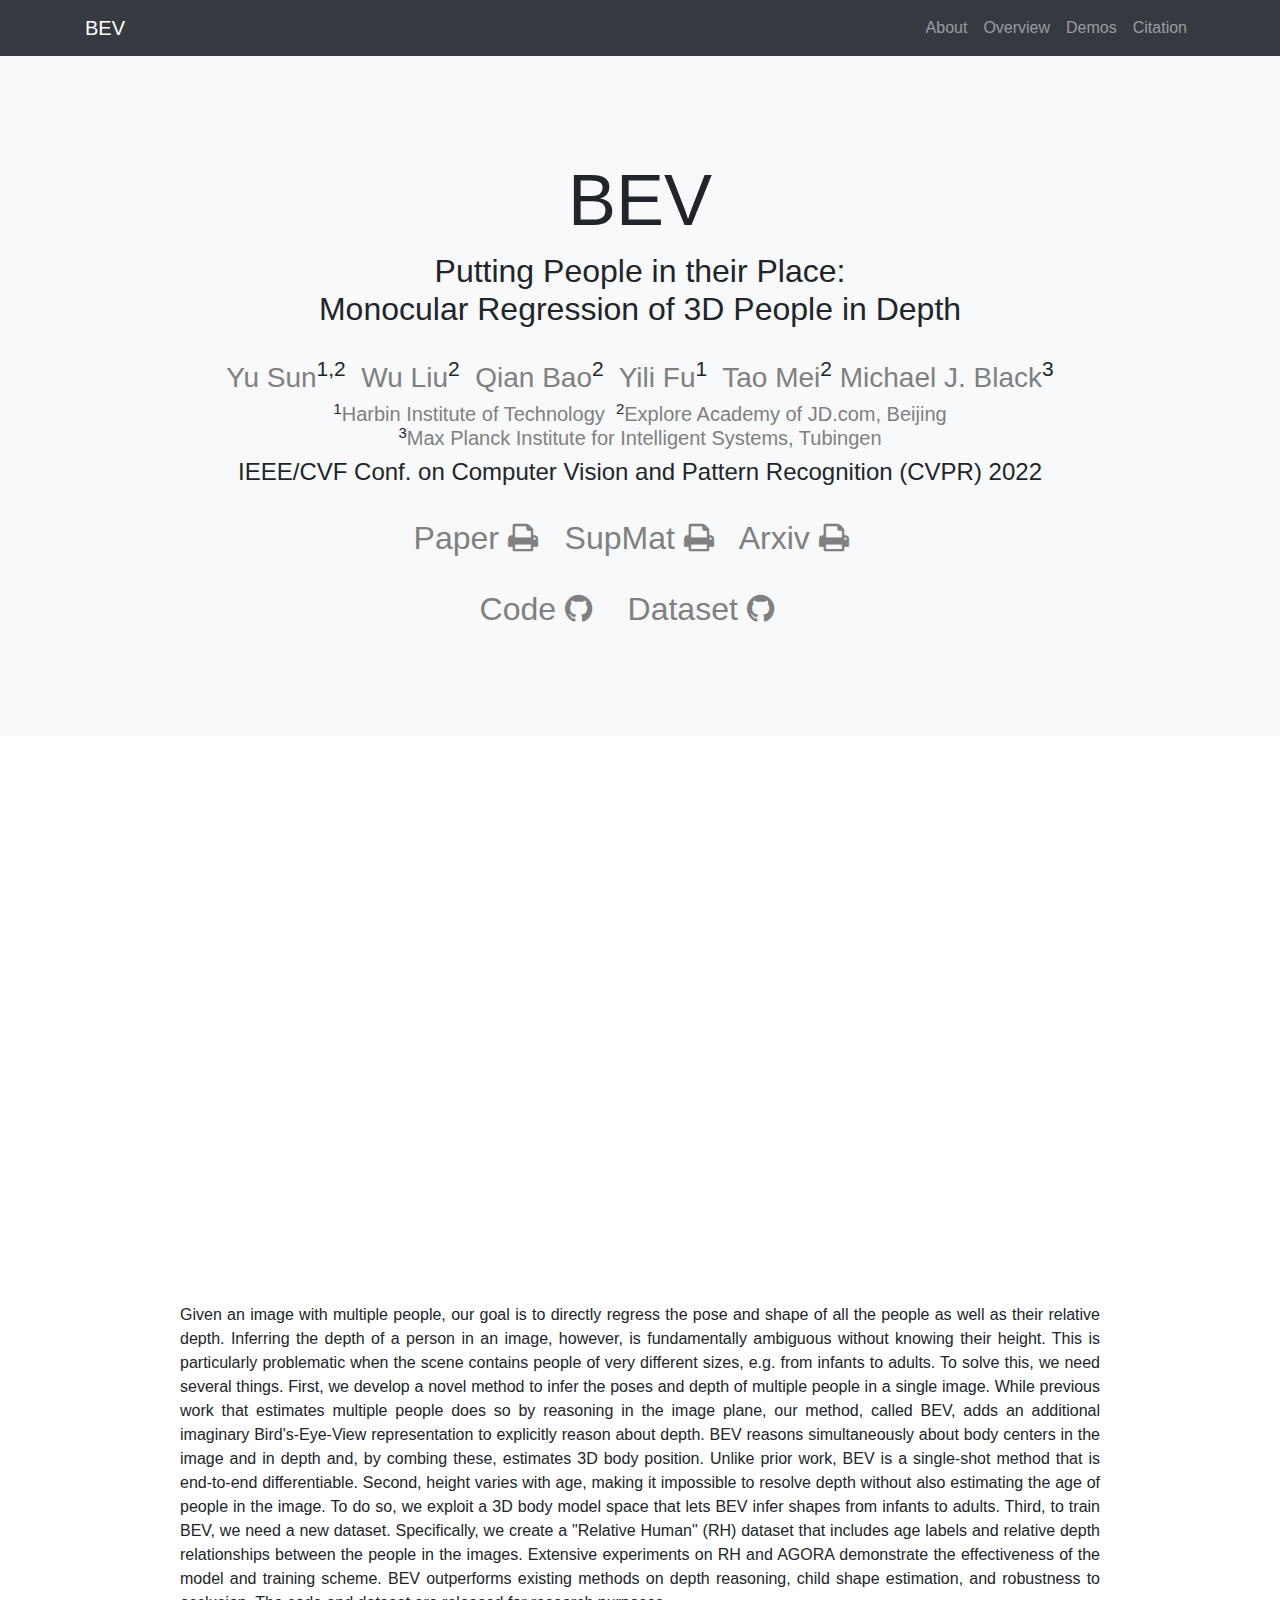
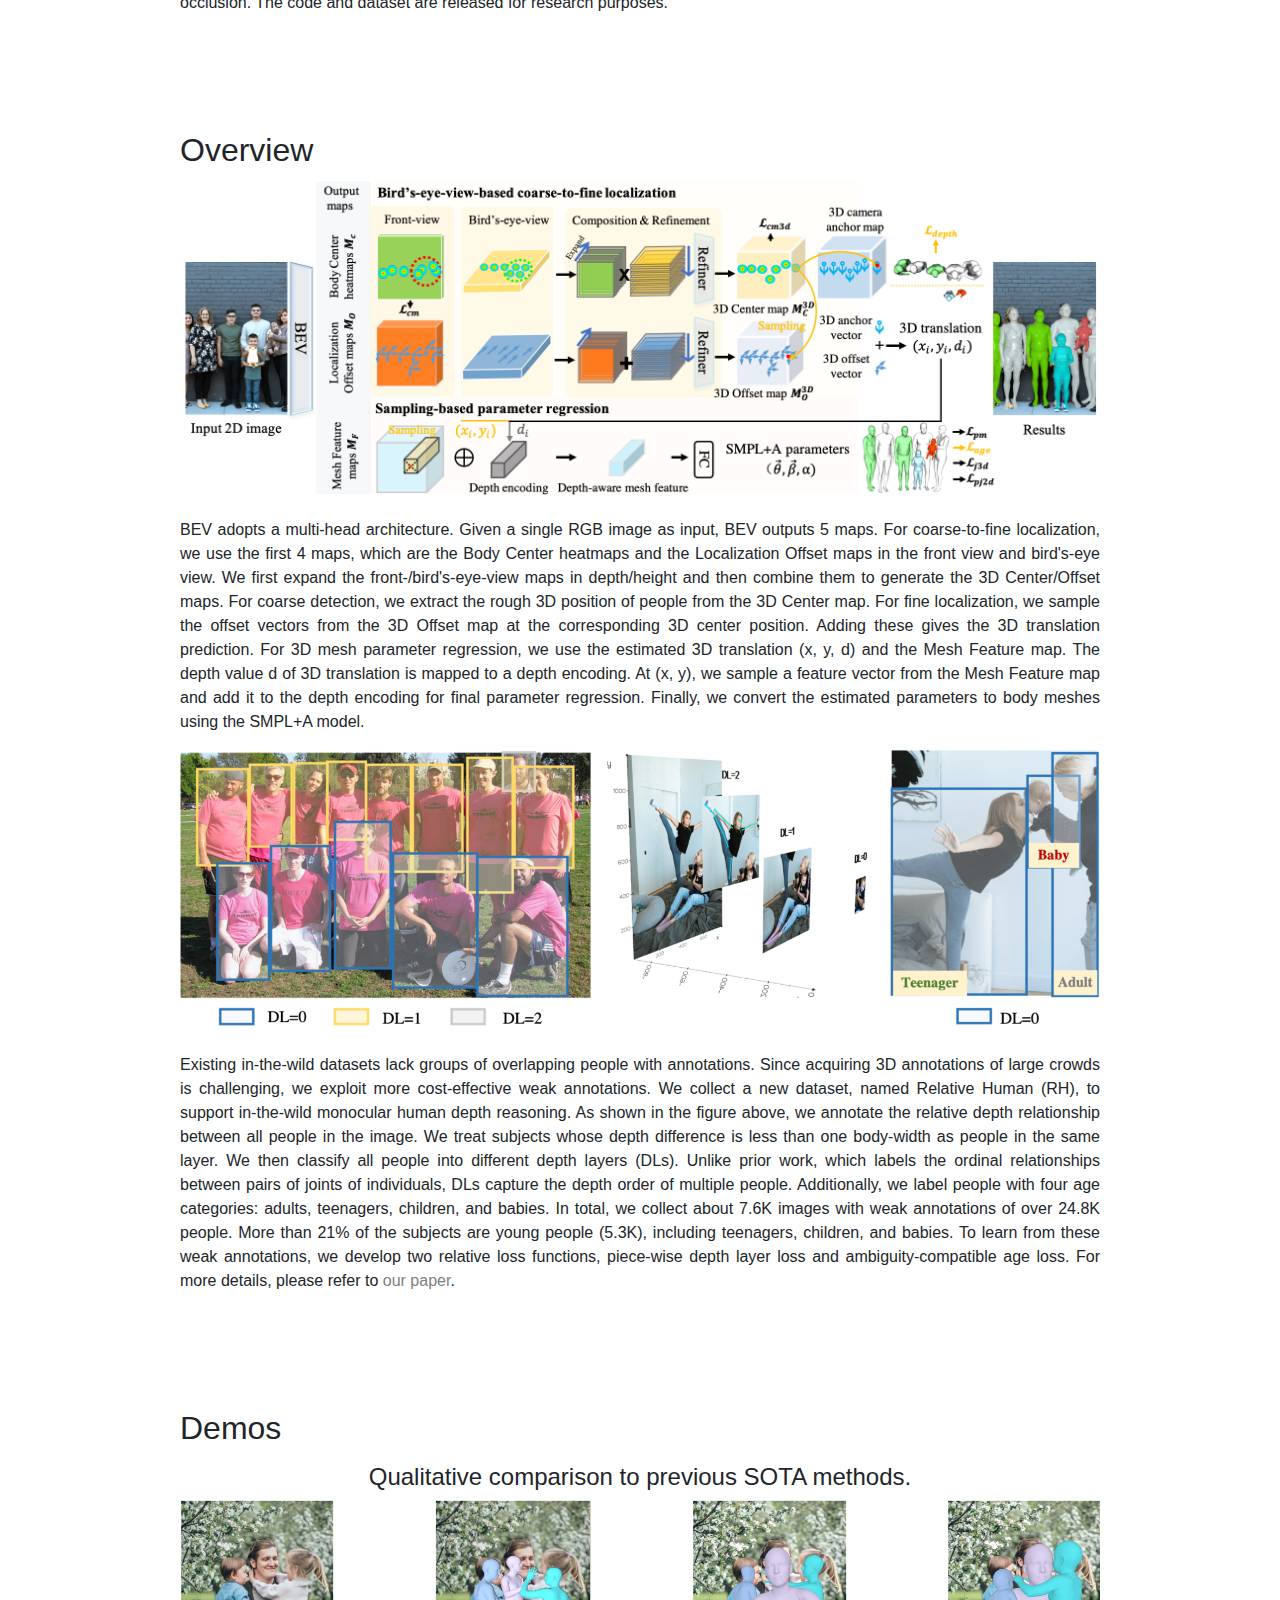
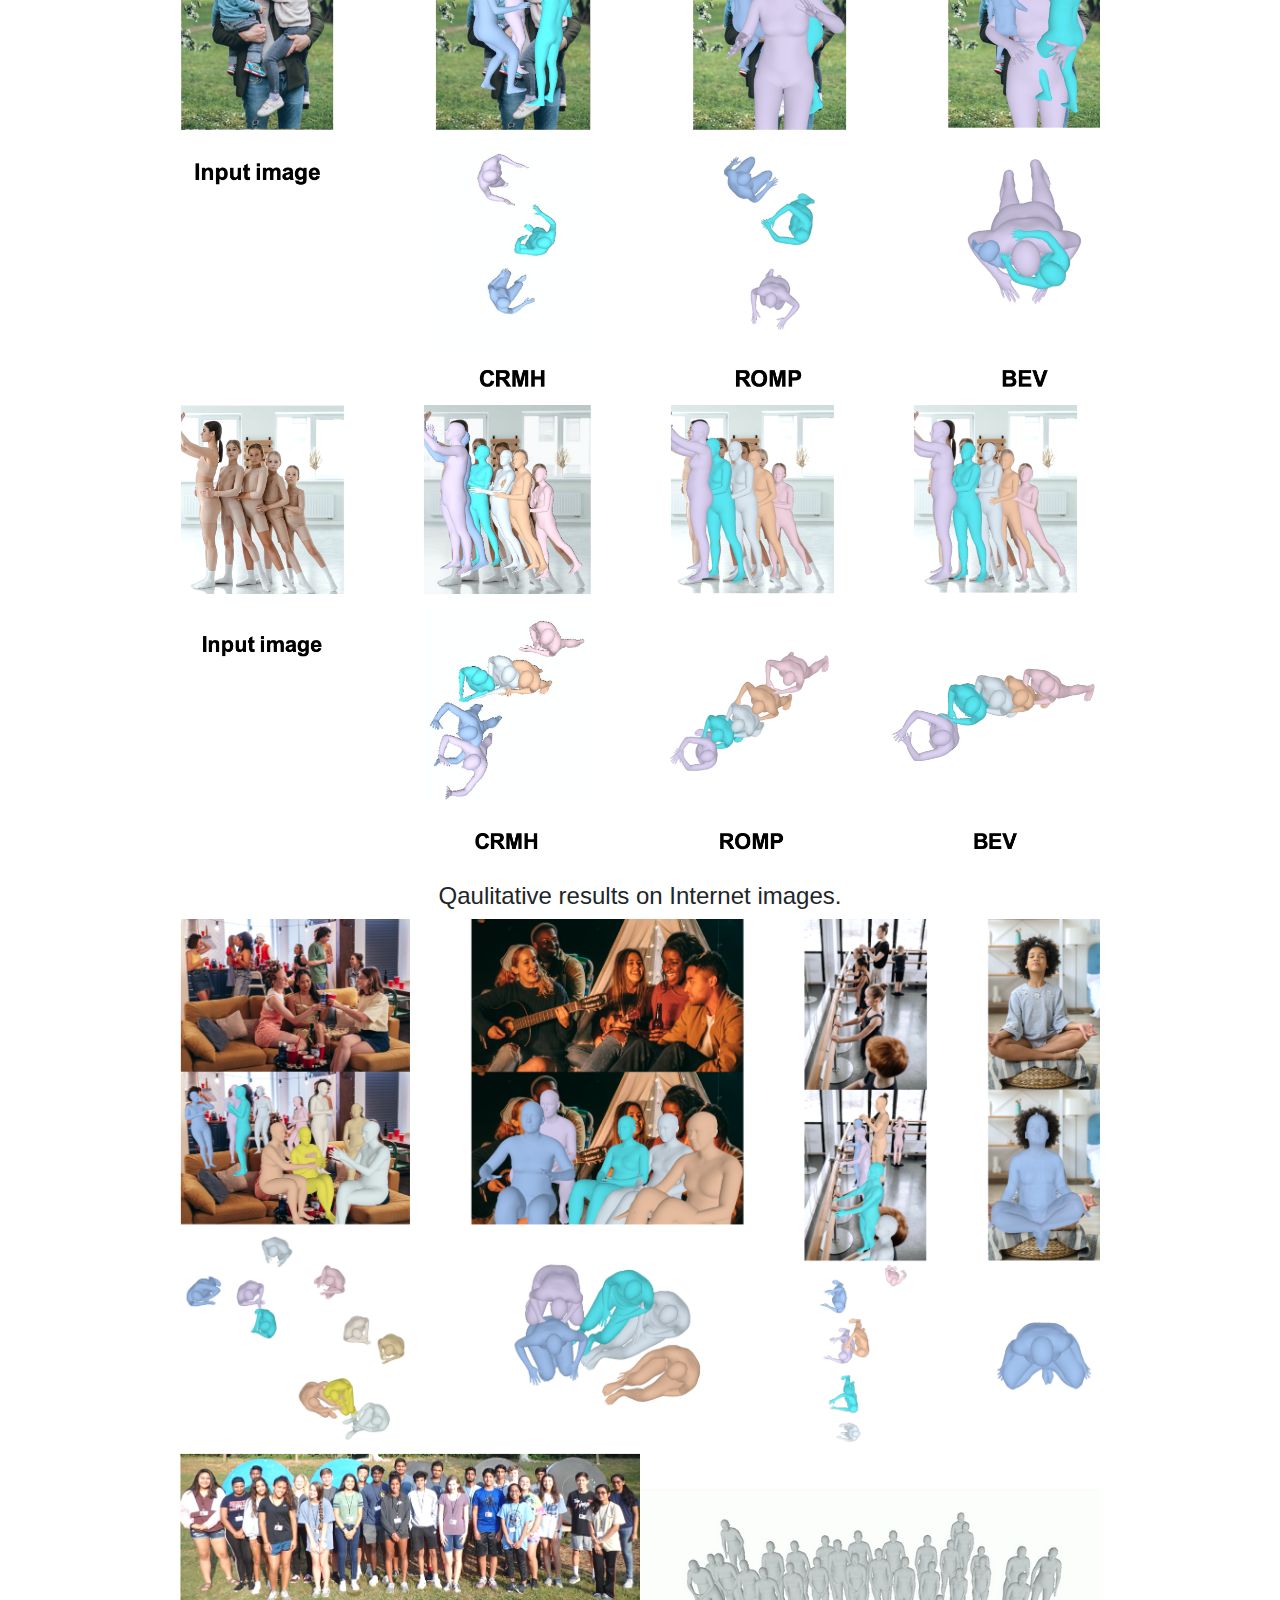
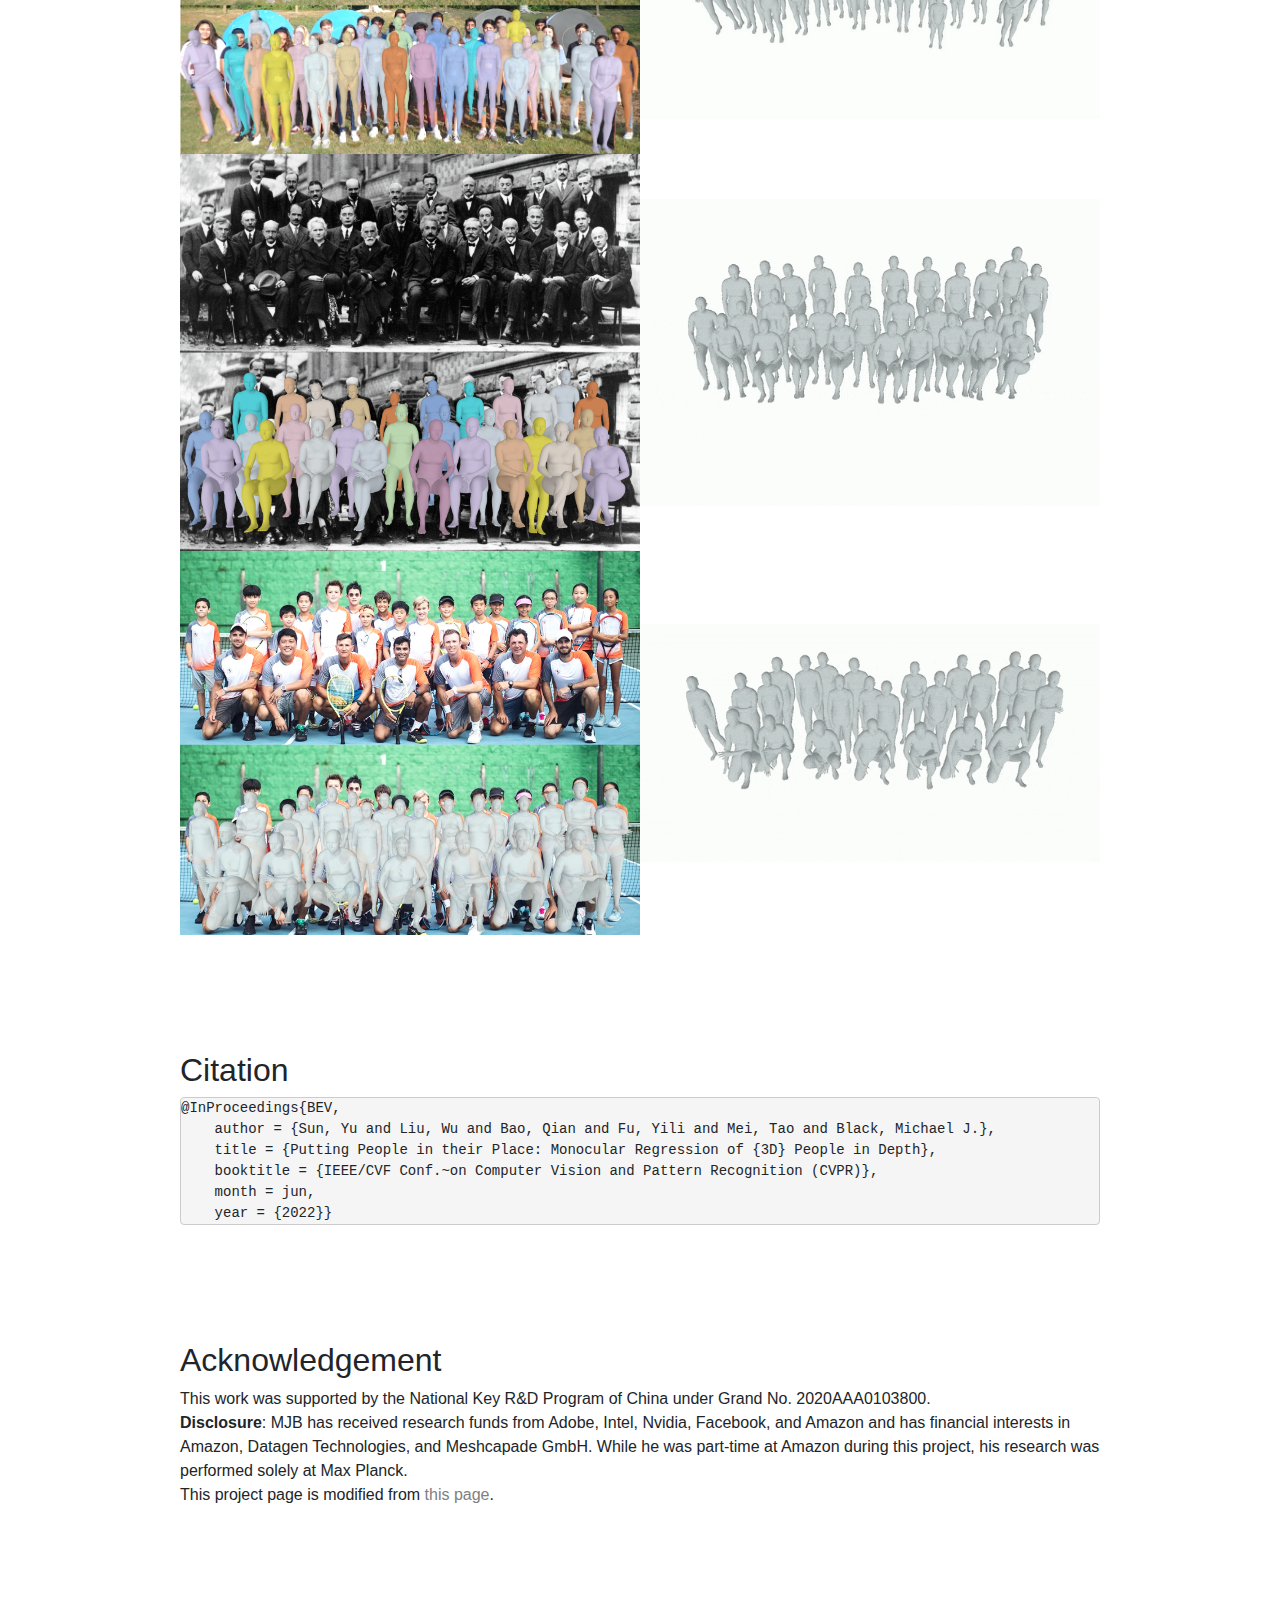
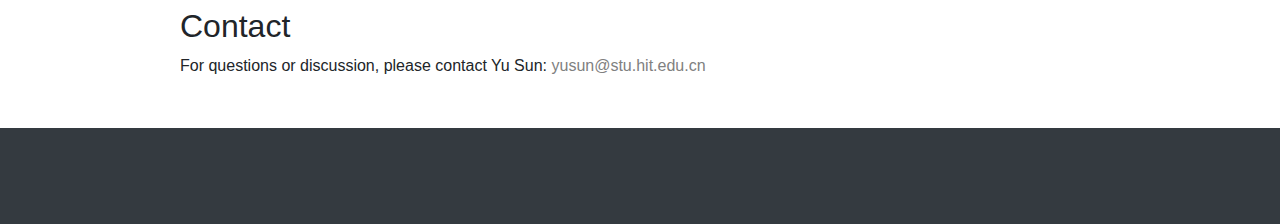
<file: BEV/BEV.html>
<!DOCTYPE html>
<html lang="en">
   <head>
      <meta charset="utf-8">
      <meta name="viewport" content="width=device-width, initial-scale=1, shrink-to-fit=no">
      <meta name="description" content="We introduce BEV, a monocular one-stage method with an efficient new “bird’s-eye-view” representation, which enables the network to explicitly reason about people in 3D.">
       <meta name="keywords" content="3D representation; relative depth reasoning; “bird’s-eye-view” representation; Relative Human dataset; all age groups;">
      <meta name="author" content="Yu Sun">
      <title>Putting People in their Place: Monocular Regression of 3D People in Depth</title>

      <!--<meta property="og:title" content="[CVPR 2022] BEV" />-->
      <!--<meta property="og:description" content="BEV is a ... ">-->
      <!--<meta property="og:image" content="images/teaser.jpg" />-->

      <!--<meta name="twitter:card" content="summary_large_image" />-->
      <!--<meta name="twitter:title" content="[CVPR 2022] BEV: Monocular Regression of 3D People in Depth" />-->
      <!--<meta name="twitter:description" content="BEV is a ..." />-->
      <!--<meta name="twitter:image" content="https://yusun.github.io/LEAP/images/teaser.jpg" />-->
      <!--<meta name="twitter:image:alt" content="BEV [CVPR22]" />-->

      <!-- Bootstrap core CSS -->
      <link href="vendor/bootstrap/css/bootstrap.min.css" rel="stylesheet">
      <!-- Custom styles for this template -->
      <link href="css/scrolling-nav.css" rel="stylesheet">
      <!-- nice figures  -->
      <!--<link rel="stylesheet" href="css/font-awesome.css">-->
      <!--<link rel="icon" type="image/png" href="images/favicon.png">-->

   </head>
   <body id="page-top">
      <!-- Navigation -->
      <nav class="navbar navbar-expand-lg navbar-dark bg-dark fixed-top" id="mainNav">
         <div class="container">
            <a class="navbar-brand js-scroll-trigger" href="#page-top">BEV</a>
            <button class="navbar-toggler" type="button" data-toggle="collapse" data-target="#navbarResponsive" aria-controls="navbarResponsive" aria-expanded="false" aria-label="Toggle navigation">
            <span class="navbar-toggler-icon"></span>
            </button>
            <div class="collapse navbar-collapse" id="navbarResponsive">
               <ul class="navbar-nav ml-auto">
                  <li class="nav-item">
                     <a class="nav-link js-scroll-trigger" href="#about">About</a>
                  </li>
                  <li class="nav-item">
                     <a class="nav-link js-scroll-trigger" href="#overview">Overview</a>
                  </li>
                  <li class="nav-item">
                     <a class="nav-link js-scroll-trigger" href="#demos">Demos</a>
                  </li>
                  <li class="nav-item">
                     <a class="nav-link js-scroll-trigger" href="#citation">Citation</a>
                  </li>
               </ul>
            </div>
         </div>
      </nav>


      <header class="bg-light text-black">
          <div class="container text-center">
             <h1>BEV</h1>
             <h2>Putting People in their Place: <br /> Monocular Regression of 3D People in Depth</h2><br>
              <div id="content">
          <div id="content-inner">

            <div class="section head">

                <div class="authors">
                    <h3>
                        <a href="https://github.com/Arthur151">Yu Sun</a><sup>1,2</sup>&nbsp;
                        <a href="https://drliuwu.com/english.html">Wu Liu</a><sup>2</sup>&nbsp;
                        <a href="https://scholar.google.com/citations?user=vhM_c14AAAAJ&hl=zh-CN">Qian Bao</a><sup>2</sup>&nbsp;
                        <a href="http://homepage.hit.edu.cn/fuyili">Yili Fu</a><sup>1</sup>&nbsp;
                        <a href="https://taomei.me/">Tao Mei</a><sup>2</sup>
                        <a href="https://ps.is.mpg.de/~black">Michael J. Black</a><sup>3</sup>
                        <h3>
                </div>

                <div class="affiliations">
                    <h5>
                        <sup>1</sup><a href="http://en.hit.edu.cn/">Harbin Institute of Technology</a>&nbsp;
                        <sup>2</sup><a href="https://corporate.jd.com/">Explore Academy of JD.com, Beijing<br></a>
                        <sup>3</sup><a href="https://ps.is.mpg.de/research/">Max Planck Institute for Intelligent Systems, Tubingen<br></a>
                        <h5>
                </div>

                <div class="venue"><h4> IEEE/CVF Conf. on Computer Vision and Pattern Recognition (CVPR) 2022<h5></div>

                <div class="downloads">
                    <br><h2>
                    <a class="publink" href="https://openaccess.thecvf.com/content/CVPR2022/html/Sun_Putting_People_in_Their_Place_Monocular_Regression_of_3D_People_CVPR_2022_paper.html" target="_blank" style="text-decoration: none"> Paper <i class="fa fa-print"></i></a>&nbsp;&nbsp;
                    <a class="publink" href="https://openaccess.thecvf.com/content/CVPR2022/supplemental/Sun_Putting_People_in_CVPR_2022_supplemental.pdf" target="_blank" style="text-decoration: none"> SupMat <i class="fa fa-print"></i></a>&nbsp;&nbsp;
                    <a class="publink" href="https://arxiv.org/abs/2112.08274" target="_blank" style="text-decoration: none"> Arxiv <i class="fa fa-print"></i></a>&nbsp;&nbsp;
                <h3>
                    </div>
                    
                <div class="downloads">
                    <br><h2>
                    <a class="publink" href="https://github.com/Arthur151/ROMP" target="_blank" style="text-decoration: none"> Code <i class="fa fa-github"></i></a> &nbsp;&nbsp;
                    <a class="publink" href="https://github.com/Arthur151/Relative_Human" target="_blank" style="text-decoration: none"> Dataset <i class="fa fa-github"></i></a> &nbsp;&nbsp;
                    
                    <h3>
                </div>
            </div>
        </div>
      </header>


      <section id="about" class="about-section">
         <div class="container">
            <div class="row">
               <div class="col-lg-10 mx-auto">
                <div class="embed-responsive embed-responsive-16by9">
                    <iframe class="embed-responsive-item" src="https://www.youtube.com/embed/Q62fj_6AxRI" title="BEV: Monocular Regression of Multiple 3D People in Depth (CVPR 2022)"
                        frameborder="0" allow="accelerometer; autoplay; clipboard-write; encrypted-media; gyroscope; picture-in-picture" allowfullscreen></iframe>
                </div>
                <p class="text-justify">
                    Given an image with multiple people, our goal is to directly regress the pose and shape of all the people as well as their
                    relative depth. Inferring the depth of a person in an image, however, is fundamentally ambiguous without knowing their
                    height. This is particularly problematic when the scene contains people of very different sizes, e.g. from infants to
                    adults. To solve this, we need several things. First, we develop a novel method to infer the poses and depth of multiple
                    people in a single image. While previous work that estimates multiple people does so by reasoning in the image plane,
                    our method, called BEV, adds an additional imaginary Bird's-Eye-View representation to explicitly reason about depth.
                    BEV reasons simultaneously about body centers in the image and in depth and, by combing these, estimates 3D body position.
                    Unlike prior work, BEV is a single-shot method that is end-to-end differentiable. Second, height varies with age, making
                    it impossible to resolve depth without also estimating the age of people in the image. To do so, we exploit a 3D body
                    model space that lets BEV infer shapes from infants to adults. Third, to train BEV, we need a new dataset. Specifically,
                    we create a "Relative Human" (RH) dataset that includes age labels and relative depth relationships between the people
                    in the images. Extensive experiments on RH and AGORA demonstrate the effectiveness of the model and training scheme.
                    BEV outperforms existing methods on depth reasoning, child shape estimation, and robustness to occlusion. The code and
                    dataset are released for research purposes.
                </p>
               </div>
            </div>
         </div>
      </section>

    <section id="overview" class="">
        <div class="container">
            <div class="row">
                <div class="col-lg-10 mx-auto">
                    <h2>Overview</h2>
                    <div class="text-center">
                        <p>
                            <img class="img-fluid" alt="method overview" src="images/BEV_overview.png">
                        </p>
                    </div>
                    <p class="text-justify">
                        BEV adopts a multi-head architecture. Given a single RGB image as input, BEV outputs 5 maps. For coarse-to-fine localization,
                        we use the first 4 maps, which are the Body Center heatmaps and the Localization Offset maps in the front view and bird's-eye
                        view. We first expand the front-/bird's-eye-view maps in depth/height and then combine them to generate the 3D Center/Offset
                        maps. For coarse detection, we extract the rough 3D position of people from the 3D Center map. For fine localization,
                        we sample the offset vectors from the 3D Offset map at the corresponding 3D center position. Adding these gives the 3D
                        translation prediction. For 3D mesh parameter regression, we use the estimated 3D translation (x, y, d) and the Mesh
                        Feature map. The depth value d of 3D translation is mapped to a depth encoding. At (x, y), we sample a feature vector from the Mesh Feature map and add it to the depth encoding for final parameter regression. Finally, we convert the
                        estimated parameters to body meshes using the SMPL+A model.
                    </p>
                    <div class="text-center">
                        <p>
                            <img class="img-fluid" alt="method overview" src="images/RH.png">
                        </p>
                        <p class="text-justify">
                        Existing in-the-wild datasets lack groups of overlapping people with annotations. Since acquiring 3D annotations of large
                        crowds is challenging, we exploit more cost-effective weak annotations. We collect a new dataset, named Relative Human (RH),
                        to support in-the-wild monocular human depth reasoning. As shown in the figure above, we annotate the relative depth relationship between all people in the image. We treat
                        subjects whose depth difference is less than one body-width as people in the same layer. We then classify
                        all people into different depth layers (DLs). Unlike prior work, which labels the ordinal relationships between pairs of
                        joints of individuals, DLs capture the depth order of multiple people. Additionally, we label people
                        with four age categories: adults, teenagers, children, and babies. In total, we collect about 7.6K images with weak annotations
                        of over 24.8K people. More than 21% of the subjects are young people (5.3K), including teenagers, children, and babies.
                        To learn from these weak annotations, we develop two relative loss functions, piece-wise depth layer loss
                        and ambiguity-compatible age loss.
                        For more details, please refer to <a href="https://arxiv.org/abs/2112.08274">our paper</a>.
                        
                        </a>
                        </p>
                    </div>
                </div>
            </div>
        </div>
    </section>


    <section id="demos" class="about-section">
        <div class="container">
            <div class="row">
                <div class="col-lg-10 mx-auto">
                    <h2>Demos</h2>
                    <div class="text-center">
                        <p>
                            <h4>Qualitative comparison to previous SOTA methods.</h4>
                            <img class="img-fluid" alt="demo" src="images/compare1.png">
                            <img class="img-fluid" alt="demo" src="images/compare2.png">
                        </p>
                    </div>
                    <div class="text-center">
                        <p>
                        <h4>Qaulitative results on Internet images.</h4>
                        <img class="img-fluid" alt="demo" src="images/demo1.png">
                        <img class="img-fluid" alt="demo" src="images/crowd1.png" width="50%"><img class="img-fluid" alt="demo" src="images/standing_rotating.gif" width="50%">
                        <img class="img-fluid" alt="demo" src="images/crowd2.png" width="50%"><img class="img-fluid" alt="demo" src="images/conference_rotating.gif" width="50%">
                        <img class="img-fluid" alt="demo" src="images/crowd3.png" width="50%"><img class="img-fluid" alt="demo" src="images/tennis_rotating.gif" width="50%">
                    </p>
                    </div>
                </div>
            </div>
        </div>
    </section>


      <section id="citation" class="">
         <div class="container">
            <div class="row">
               <div class="col-lg-10 mx-auto">
                  <h2 class="section-title-tc">Citation</h2>
<pre style="display: block; background-color: #f5f5f5; border: 1px solid #ccc; border-radius: 4px">
@InProceedings{BEV,
    author = {Sun, Yu and Liu, Wu and Bao, Qian and Fu, Yili and Mei, Tao and Black, Michael J.},
    title = {Putting People in their Place: Monocular Regression of {3D} People in Depth}, 
    booktitle = {IEEE/CVF Conf.~on Computer Vision and Pattern Recognition (CVPR)}, 
    month = jun, 
    year = {2022}}
</pre>
               </div>
            </div>
         </div>
      </section>

    <section id="acknowledgement" class="">
        <div class="container">
            <div class="row">
                <div class="col-lg-10 mx-auto">
                    <h2>Acknowledgement</h2>
                    This work was supported by the National Key R&D Program of China under Grand No. 2020AAA0103800. <br />
                    <b>Disclosure</b>: MJB has received research funds from Adobe, Intel, Nvidia, Facebook, and Amazon and has financial interests in Amazon, Datagen Technologies, and Meshcapade GmbH. While he was part-time at Amazon during this project, his research was performed solely at Max Planck.
                    <br />This project page is modified from <a href="https://sanweiliti.github.io/LEMO/LEMO.html">this page</a>.
                </div>
            </div>
        </div>
    </section>


      <section id="contact" class="">
         <div class="container">
            <div class="row">
               <div class="col-lg-10 mx-auto">
                    <h2>Contact</h2>
                    For questions or discussion, please contact Yu Sun: <a href="mailto:yusun@stu.hit.edu.cn">yusun@stu.hit.edu.cn</a>
               </div>
            </div>
         </div>
      </section>


      <!-- Footer -->
      <footer class="py-5 bg-dark">
      </footer>
      <!-- Bootstrap core JavaScript -->
      <script src="vendor/jquery/jquery.min.js"></script>
      <script src="vendor/bootstrap/js/bootstrap.bundle.min.js"></script>
      <!-- Plugin JavaScript -->
      <script src="vendor/jquery-easing/jquery.easing.min.js"></script>
      <!-- Custom JavaScript for this theme -->
      <script src="js/scrolling-nav.js"></script>
   </body>
</html>
</file>
<file: BEV/css/scrolling-nav.css>
/*!
 * Start Bootstrap - Scrolling Nav (https://startbootstrap.com/template-overviews/scrolling-nav)
 * Copyright 2013-2017 Start Bootstrap
 * Licensed under MIT (https://github.com/BlackrockDigital/startbootstrap-scrolling-nav/blob/master/LICENSE)
 */
@import url('https://maxcdn.bootstrapcdn.com/font-awesome/4.7.0/css/font-awesome.min.css');

header {
  padding: 154px 0 100px;
}

body {
    font-family: 'Helvetica', serif;
}

@media (min-width: 992px) {
  header {
    padding: 156px 0 100px;
  }
}

h1 {
  font-size: 4.5rem;
  line-height: 5.5rem;
}



section {
  padding: 50px 0;
}

section.about-section .img-wide  {
    padding-left: 20px;
    padding-right: 20px;
}

section.section-title-tc {
    margin-bottom: 50px;
}

section.team-section {
    padding-top: 100px;
}


section.team-section .img-profile-small  {
    max-width: 15rem;
    max-height: 15rem;
    border: 10px solid rgba(255, 255, 255, 0.5);
}

section.team-section .text-description  {
    max-width: 15rem;
}

a {
  color:  #808080;
}

a:hover, a:focus, a:active {
  color: #824027;
}

#team .card {
    border: none;
    background: #f8f9fa;
}

.image-flip:hover .backside,
.image-flip.hover .backside {
    -webkit-transform: rotateY(0deg);
    -moz-transform: rotateY(0deg);
    -o-transform: rotateY(0deg);
    -ms-transform: rotateY(0deg);
    transform: rotateY(0deg);
    border-radius: .25rem;
}

.image-flip:hover .frontside,
.image-flip.hover .frontside {
    -webkit-transform: rotateY(180deg);
    -moz-transform: rotateY(180deg);
    -o-transform: rotateY(180deg);
    transform: rotateY(180deg);
}

.mainflip {
    -webkit-transition: 1s;
    -webkit-transform-style: preserve-3d;
    -ms-transition: 1s;
    -moz-transition: 1s;
    -moz-transform: perspective(1000px);
    -moz-transform-style: preserve-3d;
    -ms-transform-style: preserve-3d;
    transition: 1s;
    transform-style: preserve-3d;
    position: relative;
}

.frontside {
    position: relative;
    -webkit-transform: rotateY(0deg);
    -ms-transform: rotateY(0deg);
    z-index: 2;
    margin-bottom: 30px;
}

.backside {
    position: absolute;
    top: 0;
    left: 0;
    background: white;
    -webkit-transform: rotateY(-180deg);
    -moz-transform: rotateY(-180deg);
    -o-transform: rotateY(-180deg);
    -ms-transform: rotateY(-180deg);
    transform: rotateY(-180deg);
    -webkit-box-shadow: 5px 7px 9px -4px rgb(158, 158, 158);
    -moz-box-shadow: 5px 7px 9px -4px rgb(158, 158, 158);
    box-shadow: 5px 7px 9px -4px rgb(158, 158, 158);
}

.frontside,
.backside {
    -webkit-backface-visibility: hidden;
    -moz-backface-visibility: hidden;
    -ms-backface-visibility: hidden;
    backface-visibility: hidden;
    -webkit-transition: 1s;
    -webkit-transform-style: preserve-3d;
    -moz-transition: 1s;
    -moz-transform-style: preserve-3d;
    -o-transition: 1s;
    -o-transform-style: preserve-3d;
    -ms-transition: 1s;
    -ms-transform-style: preserve-3d;
    transition: 1s;
    transform-style: preserve-3d;
}

.frontside .card,
.backside .card {
    min-height: 280px;
}


@media(min-width:960px) {
    .frontside .card,
    .backside .card {
        min-height: 280px;
        min-width: 205px;
        max-width: 205px;
    }
}



.backside .card a {
    font-size: 18px;
    color: #000000 !important;
}

.frontside .card .card-title,
.backside .card .card-title {
    color: #000000 !important;
}

.frontside .card .card-body img {
    width: 150px;
    height: 150px;
    border-radius: 50%;
}
</file>
